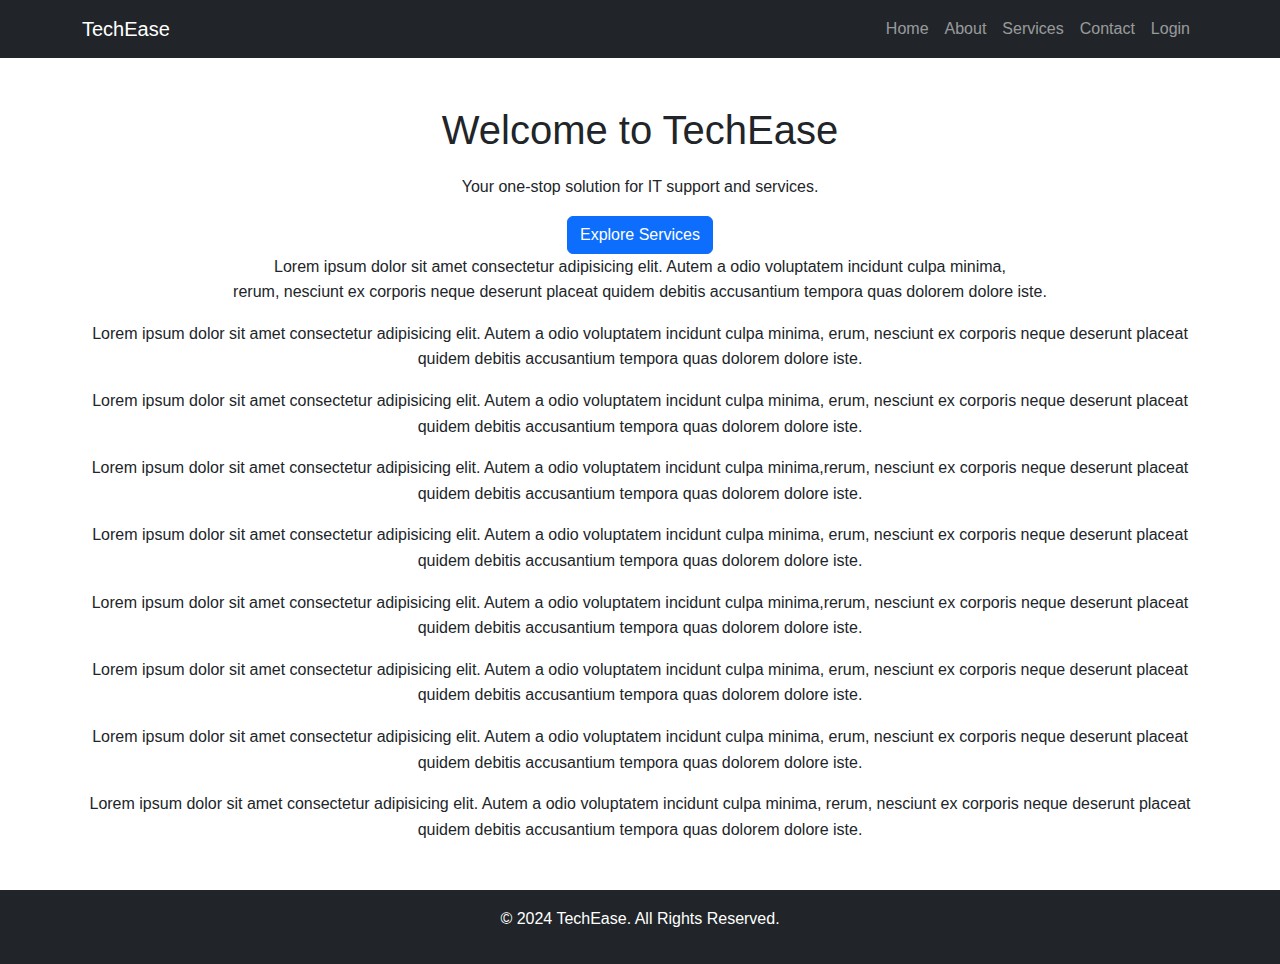
<file: index.html>
<!DOCTYPE html>
<html lang="en">
<head>
    <meta charset="UTF-8">
    <meta name="viewport" content="width=device-width, initial-scale=1.0">
    <title>TechEase - Home</title>
    <link rel="stylesheet" href="https://cdn.jsdelivr.net/npm/bootstrap@5.3.2/dist/css/bootstrap.min.css">
    <link rel="stylesheet" href="style.css">
    <style>
        body {
        font-family: Arial, sans-serif;
        line-height: 1.6;
        margin: 0;
        padding: 0;
        background-image: url('https://images.pexels.com/photos/268533/pexels-photo-268533.jpeg?auto=compress&cs=tinysrgb&w=1260&h=750&dpr=1');
        background-position: center;
        background-size: cover;
        }
  
        h1, h2, h3 {
        margin-bottom: 20px;
        }
  
        footer {
        background: #333;
        color: white;
        padding: 10px 0;
        }
        .form-group {
              animation: slideIn 1.5s ease-out; /* Apply the slide-in animation */
             
          }
         /* .mb-3{
            background-image: url('https://images.pexels.com/photos/8866719/pexels-photo-8866719.jpeg?auto=compress&amp;cs=tinysrgb&amp;fit=crop&amp;h=627&amp;w=1200');
          }*/
  
        @keyframes slideIn {
              0% {
                  transform: translateY(200px); /* Start below */
                  opacity: 0.25; /* Start hidden */
              }
              100% {
                  transform: translateY(0); /* Move to the normal position */
                  opacity: 1; /* Make it visible */
              }
          }
  
  
      </style>
</head>
<body>
    <nav class="navbar navbar-expand-lg navbar-dark bg-dark">
        <div class="container">
            <a class="navbar-brand" href="index.html">TechEase</a>
            <button class="navbar-toggler" type="button" data-bs-toggle="collapse" data-bs-target="#navbarNav">
                <span class="navbar-toggler-icon"></span>
            </button>
            <div class="collapse navbar-collapse" id="navbarNav">
                <ul class="navbar-nav ms-auto">
                    <li class="nav-item"><a class="nav-link" href="index.html">Home</a></li>
                    <li class="nav-item"><a class="nav-link" href="about.html">About</a></li>
                    <li class="nav-item"><a class="nav-link" href="services.html">Services</a></li>
                    <li class="nav-item"><a class="nav-link" href="contact.html">Contact</a></li>
                    <li class="nav-item"><a class="nav-link" href="login.html">Login</a></li>
                </ul>
            </div>
        </div>
    </nav>

    <div class="container text-center mt-5">
        <h1>Welcome to TechEase</h1>
        <p>Your one-stop solution for IT support and services.</p>
        <a href="services.html" class="btn btn-primary">Explore Services</a>
        <p>Lorem ipsum dolor sit amet consectetur adipisicing elit. Autem a odio voluptatem incidunt culpa minima,<br> rerum, nesciunt ex corporis neque deserunt placeat quidem debitis accusantium tempora quas dolorem dolore iste.</p>
        <p>Lorem ipsum dolor sit amet consectetur adipisicing elit. Autem a odio voluptatem incidunt culpa minima, erum, nesciunt ex corporis neque deserunt placeat quidem debitis accusantium tempora quas dolorem dolore iste.</p>
        <p>Lorem ipsum dolor sit amet consectetur adipisicing elit. Autem a odio voluptatem incidunt culpa minima, erum, nesciunt ex corporis neque deserunt placeat quidem debitis accusantium tempora quas dolorem dolore iste.</p>
        <p>Lorem ipsum dolor sit amet consectetur adipisicing elit. Autem a odio voluptatem incidunt culpa minima,rerum, nesciunt ex corporis neque deserunt placeat quidem debitis accusantium tempora quas dolorem dolore iste.</p>
        <p>Lorem ipsum dolor sit amet consectetur adipisicing elit. Autem a odio voluptatem incidunt culpa minima, erum, nesciunt ex corporis neque deserunt placeat quidem debitis accusantium tempora quas dolorem dolore iste.</p>
        <p>Lorem ipsum dolor sit amet consectetur adipisicing elit. Autem a odio voluptatem incidunt culpa minima,rerum, nesciunt ex corporis neque deserunt placeat quidem debitis accusantium tempora quas dolorem dolore iste.</p>
        <p>Lorem ipsum dolor sit amet consectetur adipisicing elit. Autem a odio voluptatem incidunt culpa minima, erum, nesciunt ex corporis neque deserunt placeat quidem debitis accusantium tempora quas dolorem dolore iste.</p>
        <p>Lorem ipsum dolor sit amet consectetur adipisicing elit. Autem a odio voluptatem incidunt culpa minima, erum, nesciunt ex corporis neque deserunt placeat quidem debitis accusantium tempora quas dolorem dolore iste.</p>
        <p>Lorem ipsum dolor sit amet consectetur adipisicing elit. Autem a odio voluptatem incidunt culpa minima, rerum, nesciunt ex corporis neque deserunt placeat quidem debitis accusantium tempora quas dolorem dolore iste.</p>
    </div>

    <footer class="bg-dark text-white text-center py-3 mt-5">
        <p>© 2024 TechEase. All Rights Reserved.</p>
    </footer>
</body>
</html>
</file>
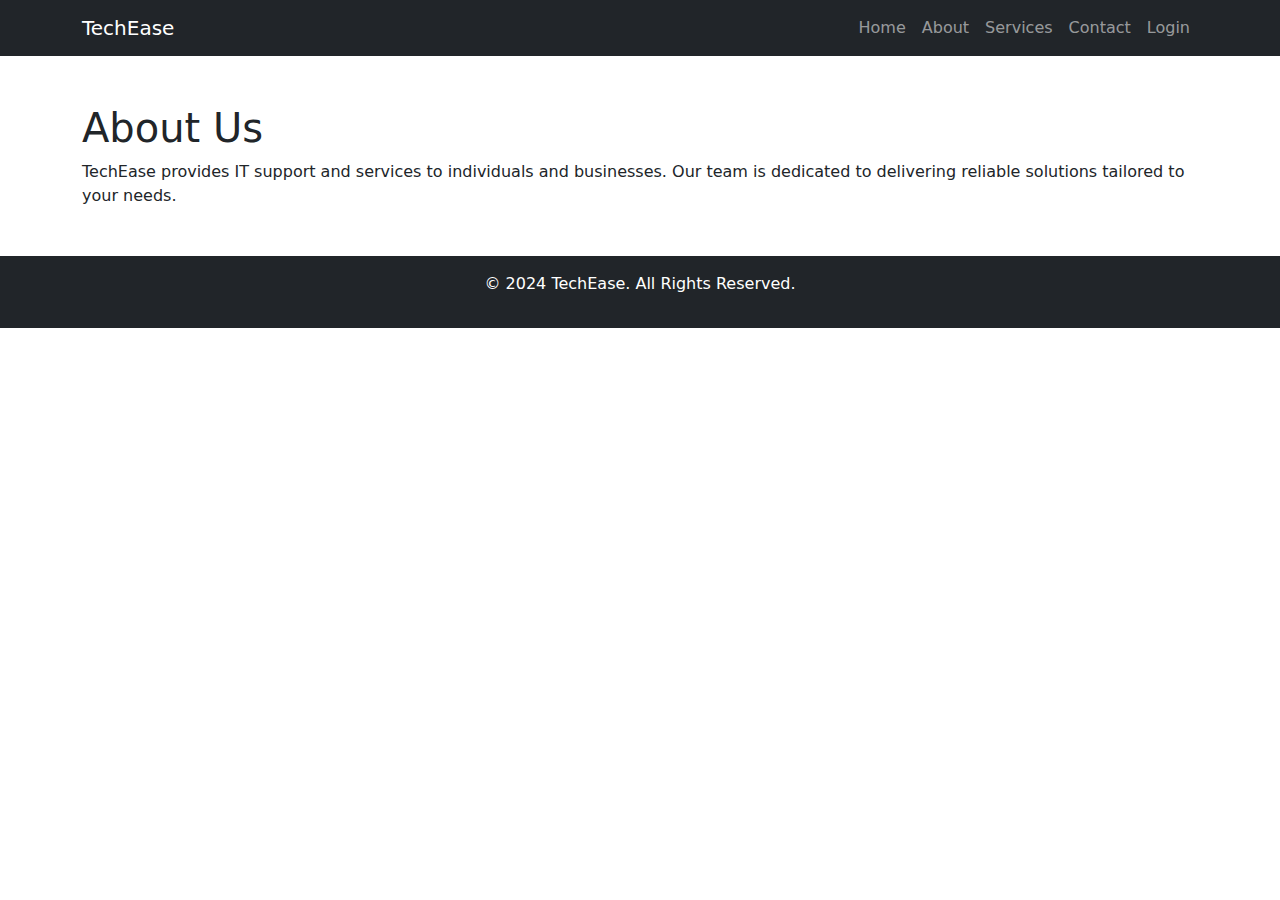
<file: about.html>
<!DOCTYPE html>
<html lang="en">
<head>
    <meta charset="UTF-8">
    <meta name="viewport" content="width=device-width, initial-scale=1.0">
    <title>About Us - TechEase</title>
    <link rel="stylesheet" href="https://cdn.jsdelivr.net/npm/bootstrap@5.3.2/dist/css/bootstrap.min.css">
</head>
<body>
    <nav class="navbar navbar-expand-lg navbar-dark bg-dark">
        <div class="container">
            <a class="navbar-brand" href="index.html">TechEase</a>
            <button class="navbar-toggler" type="button" data-bs-toggle="collapse" data-bs-target="#navbarNav">
                <span class="navbar-toggler-icon"></span>
            </button>
            <div class="collapse navbar-collapse" id="navbarNav">
                <ul class="navbar-nav ms-auto">
                    <li class="nav-item"><a class="nav-link" href="index.html">Home</a></li>
                    <li class="nav-item"><a class="nav-link" href="about.html">About</a></li>
                    <li class="nav-item"><a class="nav-link" href="services.html">Services</a></li>
                    <li class="nav-item"><a class="nav-link" href="contact.html">Contact</a></li>
                    <li class="nav-item"><a class="nav-link" href="login.html">Login</a></li>
                </ul>
            </div>
        </div>
    </nav>

    <div class="container mt-5">
        <h1>About Us</h1>
        <p>
            TechEase provides IT support and services to individuals and businesses.
            Our team is dedicated to delivering reliable solutions tailored to your needs.
        </p>
    </div>

    <footer class="bg-dark text-white text-center py-3 mt-5">
        <p>© 2024 TechEase. All Rights Reserved.</p>
    </footer>
</body>
</html>
</file>
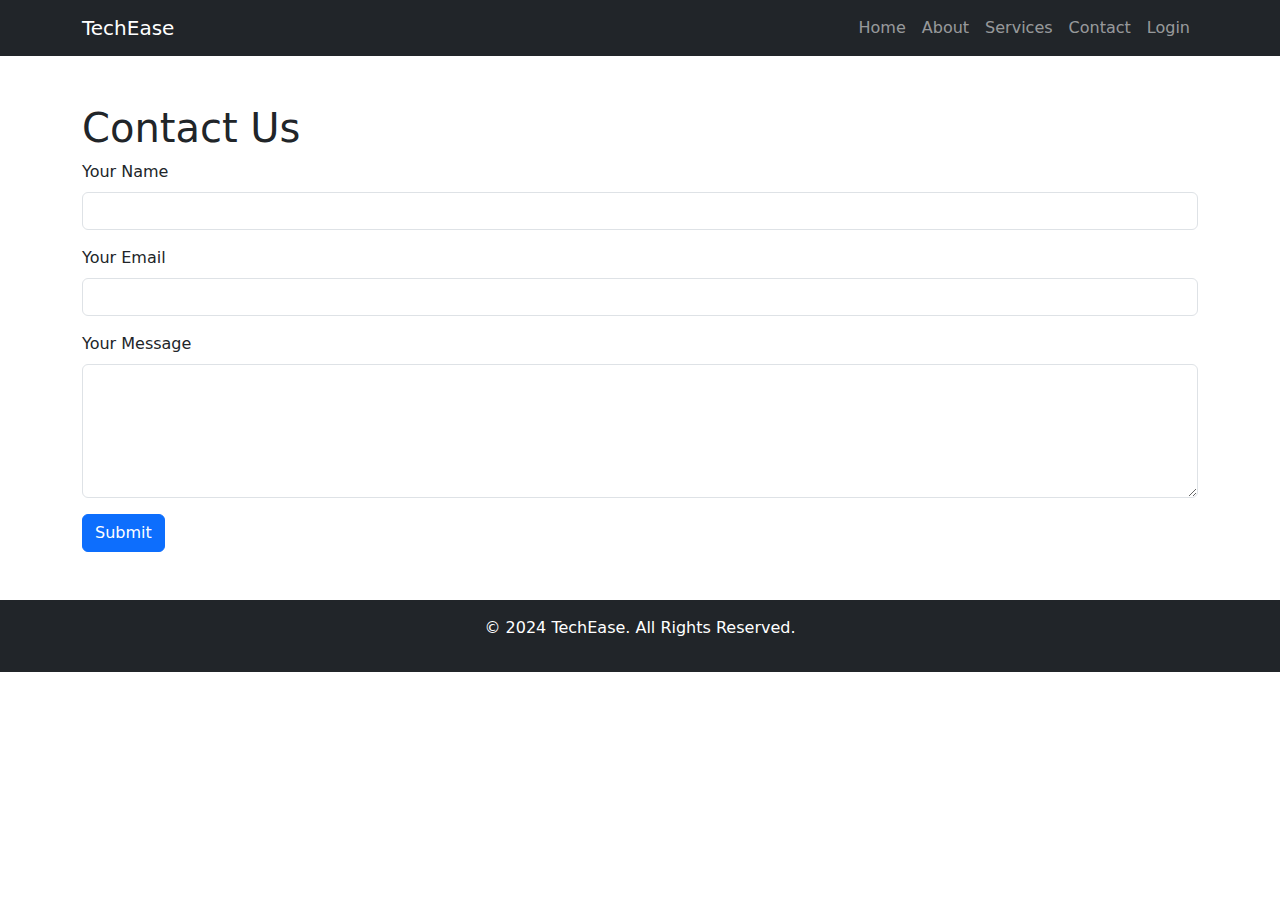
<file: contact.html>
<!DOCTYPE html>
<html lang="en">
<head>
    <meta charset="UTF-8">
    <meta name="viewport" content="width=device-width, initial-scale=1.0">
    <title>Contact Us - TechEase</title>
    <link rel="stylesheet" href="https://cdn.jsdelivr.net/npm/bootstrap@5.3.2/dist/css/bootstrap.min.css">
</head>
<body>
    <nav class="navbar navbar-expand-lg navbar-dark bg-dark">
        <div class="container">
            <a class="navbar-brand" href="index.html">TechEase</a>
            <button class="navbar-toggler" type="button" data-bs-toggle="collapse" data-bs-target="#navbarNav">
                <span class="navbar-toggler-icon"></span>
            </button>
            <div class="collapse navbar-collapse" id="navbarNav">
                <ul class="navbar-nav ms-auto">
                    <li class="nav-item"><a class="nav-link" href="index.html">Home</a></li>
                    <li class="nav-item"><a class="nav-link" href="about.html">About</a></li>
                    <li class="nav-item"><a class="nav-link" href="services.html">Services</a></li>
                    <li class="nav-item"><a class="nav-link" href="contact.html">Contact</a></li>
                    <li class="nav-item"><a class="nav-link" href="login.html">Login</a></li>
                </ul>
            </div>
        </div>
    </nav>

    <div class="container mt-5">
        <h1>Contact Us</h1>
        <form action="contact_form.php" method="POST">
            <div class="mb-3">
                <label for="name" class="form-label">Your Name</label>
                <input type="text" class="form-control" id="name" name="name" required>
            </div>
            <div class="mb-3">
                <label for="email" class="form-label">Your Email</label>
                <input type="email" class="form-control" id="email" name="email" required>
            </div>
            <div class="mb-3">
                <label for="message" class="form-label">Your Message</label>
                <textarea class="form-control" id="message" name="message" rows="5" required></textarea>
            </div>
            <button type="submit" class="btn btn-primary">Submit</button>
        </form>
    </div>

    <footer class="bg-dark text-white text-center py-3 mt-5">
        <p>© 2024 TechEase. All Rights Reserved.</p>
    </footer>
</body>
</html>
</file>
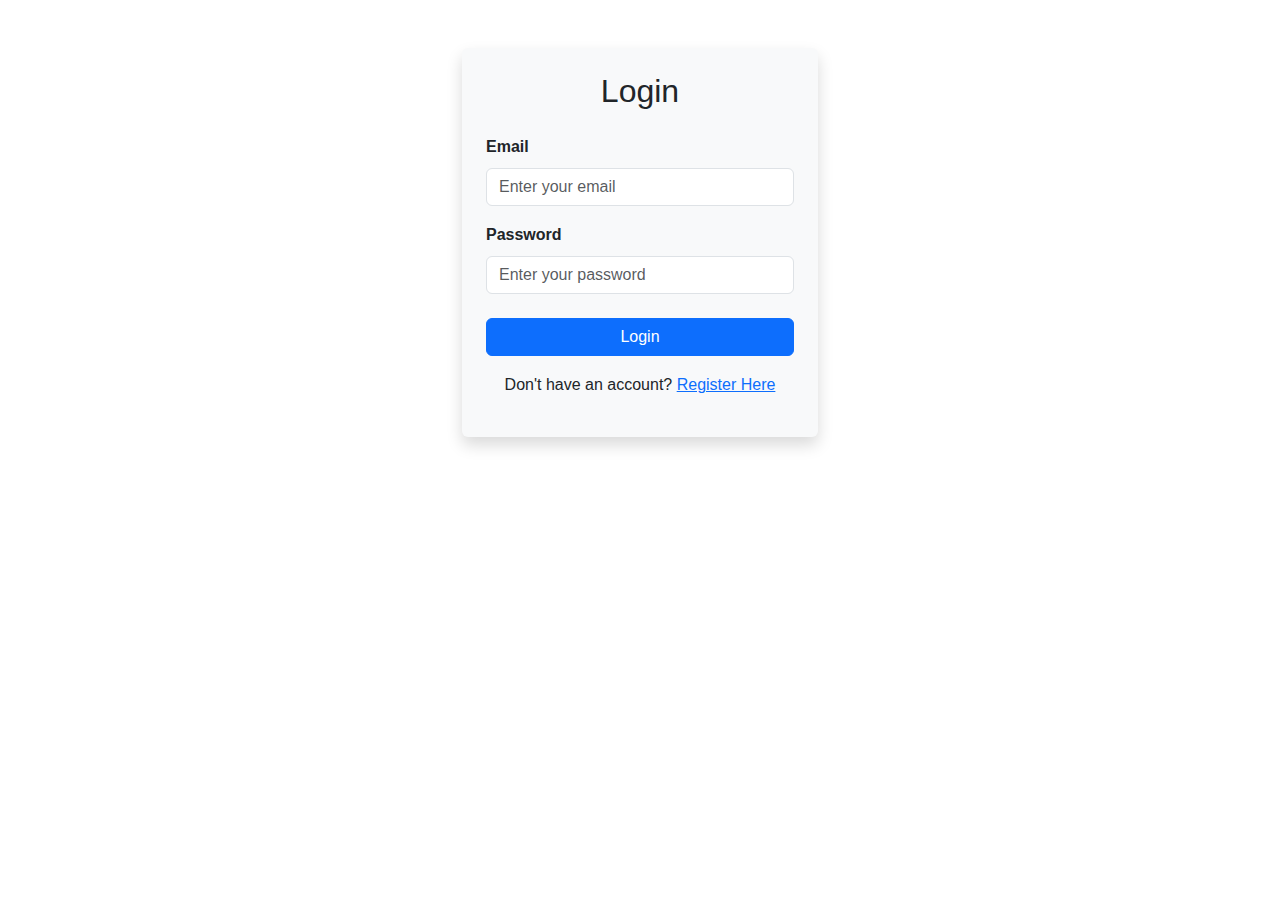
<file: login.html>
<!DOCTYPE html>
<html lang="en">
  <head>
    <meta charset="UTF-8" />
    <meta name="viewport" content="width=device-width, initial-scale=1.0" />
    <title>Login - TechEase</title>
    <!-- Bootstrap CSS -->
    <link
      rel="stylesheet"
      href="https://cdn.jsdelivr.net/npm/bootstrap@5.3.2/dist/css/bootstrap.min.css"
    />
    <!--<link rel="stylesheet" href="style.css" />-->
    <style>
      body {
      font-family: Arial, sans-serif;
      line-height: 1.6;
      margin: 0;
      padding: 0;
      background-image: url('https://images.pexels.com/photos/268533/pexels-photo-268533.jpeg?auto=compress&cs=tinysrgb&w=1260&h=750&dpr=1');
      background-position: center;
      background-size: cover;
      }

      h1, h2, h3 {
      margin-bottom: 20px;
      }

      footer {
      background: #333;
      color: white;
      padding: 10px 0;
      }
      .form-group {
            animation: slideIn 1.5s ease-out; /* Apply the slide-in animation */
           
        }
       /* .mb-3{
          background-image: url('https://images.pexels.com/photos/8866719/pexels-photo-8866719.jpeg?auto=compress&amp;cs=tinysrgb&amp;fit=crop&amp;h=627&amp;w=1200');
        }*/

      @keyframes slideIn {
            0% {
                transform: translateY(200px); /* Start below */
                opacity: 0.25; /* Start hidden */
            }
            100% {
                transform: translateY(0); /* Move to the normal position */
                opacity: 1; /* Make it visible */
            }
        }


    </style>
  </head>
  <body>
    <div class="container">
      <div class="row justify-content-center mt-5" >
    
          <div class="col-md-6 col-lg-4" >
          <form class="form-group" action="login_user.php" method="post">
            <div class="mb-3 p-4 rounded shadow bg-light">
              <h2 class="text-center mb-4">Login</h2>
              <label for="email" class="form-label fw-semibold">Email</label>
              <input
                type="email"
                class="form-control"
                id="email"
                name="email"
                placeholder="Enter your email"
                required
              />
              <label for="password" class="form-label mt-3 fw-semibold">Password</label>
              <input
                type="password"
                class="form-control"
                id="password"
                name="password"
                placeholder="Enter your password"
                required
              />
              <button
                type="submit"
                class="btn btn-primary mt-4 w-100"
              >
                Login
              </button>
              <p class="text-center mt-3">
                Don't have an account? <a href="register.html">Register Here</a>
              </p>
            </div>
          </form>
          </div>
      
      </div>
    </div>

    <!-- Bootstrap JS -->
    <script src="https://cdn.jsdelivr.net/npm/bootstrap@5.3.2/dist/js/bootstrap.bundle.min.js"></script>
  </body>
</html>
</file>
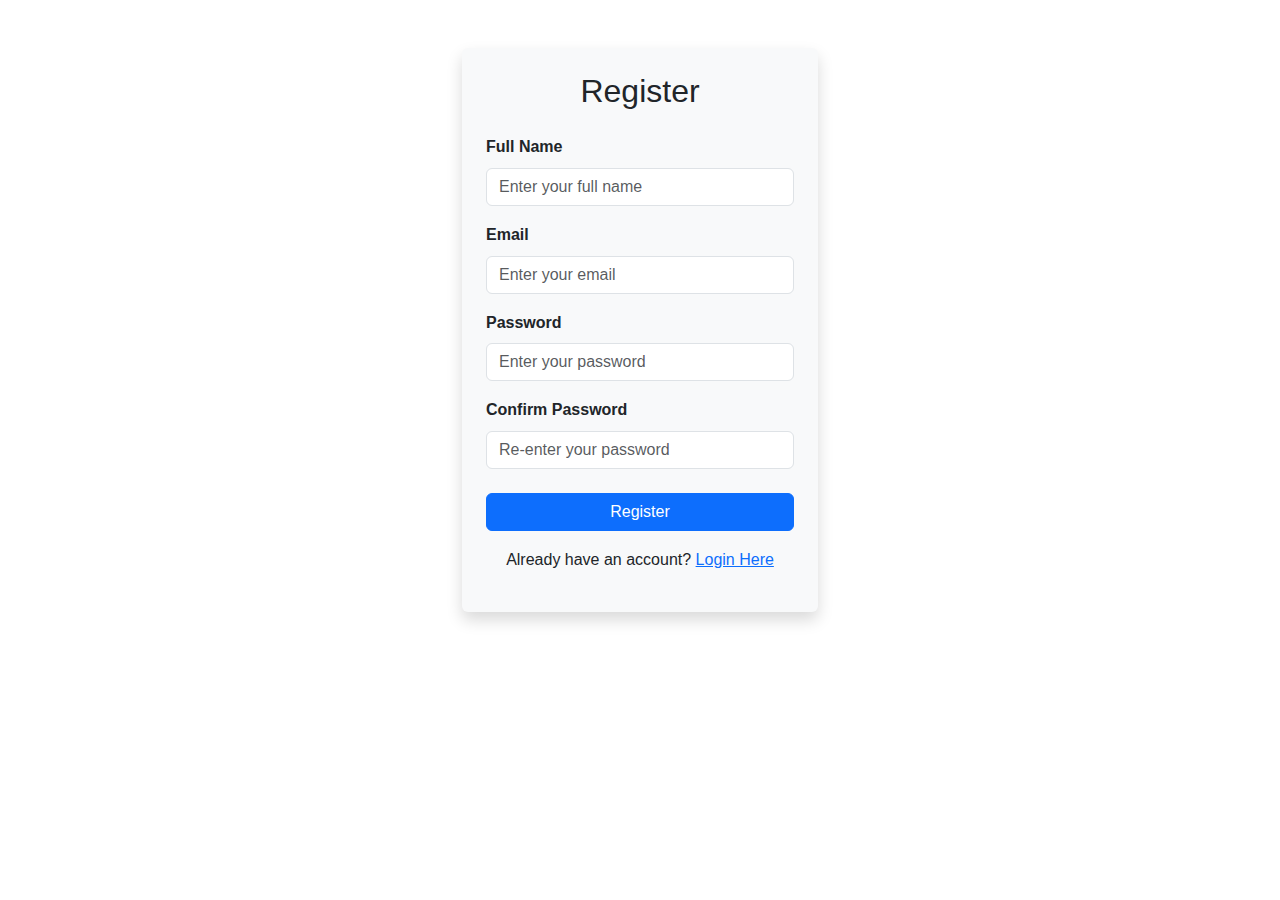
<file: register.html>
<!DOCTYPE html>
<html lang="en">
  <head>
    <meta charset="UTF-8" />
    <meta name="viewport" content="width=device-width, initial-scale=1.0" />
    <title>Register - TechEase</title>
    <!-- Bootstrap CSS -->
    <link
      rel="stylesheet"
      href="https://cdn.jsdelivr.net/npm/bootstrap@5.3.2/dist/css/bootstrap.min.css"
    />
    <link rel="stylesheet" href="style.css" />
    <style>
      body {
      font-family: Arial, sans-serif;
      line-height: 1.6;
      margin: 0;
      padding: 0;
      background-image: url('https://images.pexels.com/photos/268533/pexels-photo-268533.jpeg?auto=compress&cs=tinysrgb&w=1260&h=750&dpr=1');
      background-position: center;
      background-size: cover;
      }

      h1, h2, h3 {
      margin-bottom: 20px;
      }

      footer {
      background: #333;
      color: white;
      padding: 10px 0;
      }
      .form-group {
            animation: slideIn 1.5s ease-out; /* Apply the slide-in animation */
           
        }
       /* .mb-3{
          background-image: url('https://images.pexels.com/photos/8866719/pexels-photo-8866719.jpeg?auto=compress&amp;cs=tinysrgb&amp;fit=crop&amp;h=627&amp;w=1200');
        }*/

      @keyframes slideIn {
            0% {
                transform: translateY(200px); /* Start below */
                opacity: 0.25; /* Start hidden */
            }
            100% {
                transform: translateY(0); /* Move to the normal position */
                opacity: 1; /* Make it visible */
            }
        }


    </style>
  </head>
  <body>
    <div class="container">
      <div class="row justify-content-center mt-5">
        <div class="col-md-6 col-lg-4">
          <form class="form-group" action="register_user.php" method="post">
            <div class="mb-3 p-4 rounded shadow bg-light">
              <h2 class="text-center mb-4">Register</h2>
              <label for="name" class="form-label fw-semibold">Full Name</label>
              <input
                type="text"
                class="form-control"
                id="name"
                name="name"
                placeholder="Enter your full name"
                required
              />
              <label for="email" class="form-label mt-3 fw-semibold">Email</label>
              <input
                type="email"
                class="form-control"
                id="email"
                name="email"
                placeholder="Enter your email"
                required
              />
              <label for="password" class="form-label mt-3 fw-semibold">Password</label>
              <input
                type="password"
                class="form-control"
                id="password"
                name="password"
                placeholder="Enter your password"
                required
              />
              <label for="confirm_password" class="form-label mt-3 fw-semibold">Confirm Password</label>
              <input
                type="password"
                class="form-control"
                id="confirm_password"
                name="confirm_password"
                placeholder="Re-enter your password"
                required
              />
              <button
                type="submit"
                class="btn btn-primary mt-4 w-100"
              >
                Register
              </button>
              <p class="text-center mt-3">
                Already have an account? <a href="login.html">Login Here</a>
              </p>
            </div>
          </form>
        </div>
      </div>
    </div>

    <!-- Bootstrap JS -->
    <script src="https://cdn.jsdelivr.net/npm/bootstrap@5.3.2/dist/js/bootstrap.bundle.min.js"></script>
  </body>
</html>
</file>
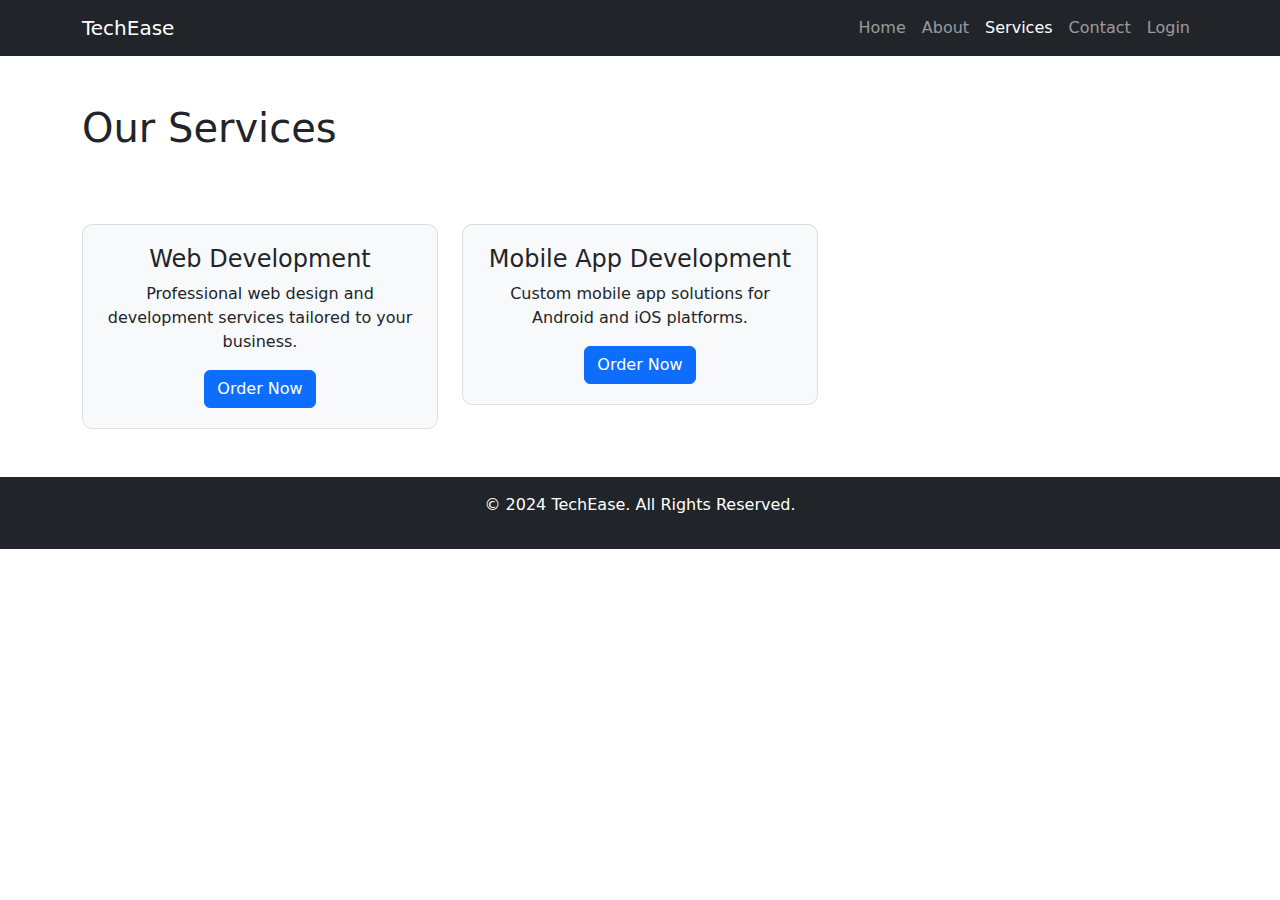
<file: services.html>
<!DOCTYPE html>
<html lang="en">
<head>
    <meta charset="UTF-8">
    <meta name="viewport" content="width=device-width, initial-scale=1.0">
    <title>Services - TechEase</title>
    <link rel="stylesheet" href="https://cdn.jsdelivr.net/npm/bootstrap@5.3.2/dist/css/bootstrap.min.css">
    <link rel="stylesheet" href="https://cdnjs.cloudflare.com/ajax/libs/font-awesome/6.0.0-beta3/css/all.min.css">
    <style>
        .service-box {
            background-color: #f8f9fa;
            padding: 20px;
            border: 1px solid #ddd;
            border-radius: 10px;
            text-align: center;
            transition: transform 0.3s ease, box-shadow 0.3s ease;
        }

        .service-box:hover {
            transform: scale(1.05);
            box-shadow: 0 4px 15px rgba(0, 0, 0, 0.2);
        }
    </style>
</head>
<body>
    <nav class="navbar navbar-expand-lg navbar-dark bg-dark">
        <div class="container">
            <a class="navbar-brand" href="index.html">TechEase</a>
            <button class="navbar-toggler" type="button" data-bs-toggle="collapse" data-bs-target="#navbarNav">
                <span class="navbar-toggler-icon"></span>
            </button>
            <div class="collapse navbar-collapse" id="navbarNav">
                <ul class="navbar-nav ms-auto">
                    <li class="nav-item"><a class="nav-link" href="index.html">Home</a></li>
                    <li class="nav-item"><a class="nav-link" href="about.html">About</a></li>
                    <li class="nav-item"><a class="nav-link active" href="services.html">Services</a></li>
                    <li class="nav-item"><a class="nav-link" href="contact.html">Contact</a></li>
                    <li class="nav-item"><a class="nav-link" href="login.html">Login</a></li>
                </ul>
            </div>
        </div>
    </nav>

    <div class="container mt-5">
        <h1>Our Services</h1>

        <div class="row g-4 mt-5">
            <div class="col-md-4">
                <div class="service-box">
                    <h4>Web Development</h4>
                    <p>Professional web design and development services tailored to your business.</p>
                    <a href="#" class="btn btn-primary order-service" data-service-id="1">Order Now</a>
                </div>
            </div>
            <div class="col-md-4">
                <div class="service-box">
                    <h4>Mobile App Development</h4>
                    <p>Custom mobile app solutions for Android and iOS platforms.</p>
                    <a href="#" class="btn btn-primary order-service" data-service-id="2">Order Now</a>
                </div>
            </div>
            </div>
    </div>

    <footer class="bg-dark text-white text-center py-3 mt-5">
        <p>© 2024 TechEase. All Rights Reserved.</p>
    </footer>

    <script src="https://cdn.jsdelivr.net/npm/bootstrap@5.3.2/dist/js/bootstrap.bundle.min.js"></script>
    <script>
        document.querySelectorAll('.order-service').forEach(item => {
            item.addEventListener('click', event => {
                event.preventDefault();
                const serviceId = event.target.dataset.serviceId;
                window.location.href = `order_service.php?service_id=${serviceId}`;
            });
        });
    </script>
</body>
</html>
</file>
<file: style.css>
body {
    font-family: Arial, sans-serif;
    line-height: 1.6;
    margin: 0;
    padding: 0;
    flex: 1;
   
}

h1, h2, h3 {
    margin-bottom: 20px;
}

footer {
    background: #333;
    color: white;
    padding: 10px 0;
    margin-bottom: 0;
}
</file>
